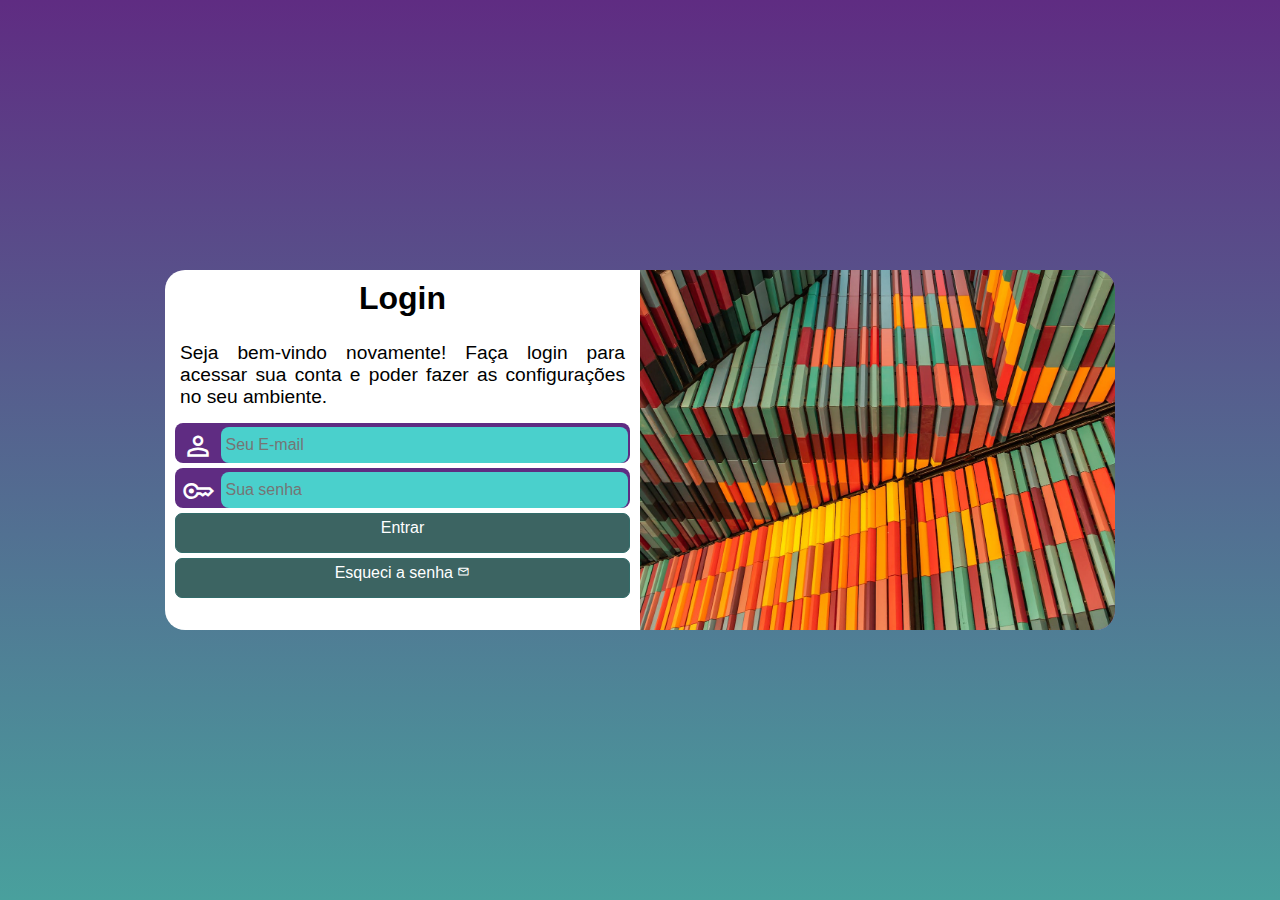
<file: index.html>
<!DOCTYPE html>
<html lang="en">
<head>
    <meta charset="UTF-8">
    <meta name="viewport" content="width=device-width, initial-scale=1.0">
    <link rel="stylesheet" href="https://fonts.googleapis.com/css2?family=Material+Symbols+Outlined:opsz,wght,FILL,GRAD@20..48,100..700,0..1,-50..200" />
    <link rel="stylesheet" href="estilos/style.css">
    <link rel="stylesheet" href="estilos/media-query.css">
    <title>Login Page</title>
</head>
<body>
    <main>
        <section id="login">
            <div id="imagem">
                <!-- Aqui vai a imagem na CSS -->
            </div>
            <div id="formulario">
                <h1>Login</h1>
                <p>Seja bem-vindo novamente! Faça login para acessar sua conta e poder fazer as configurações no seu ambiente.</p>
                <form action="login.php" method="post" autocomplete="on">
                    <div class="campo">
                        <span class="material-symbols-outlined">person</span>
                        <input type="email" name="login" id="ilogin" placeholder="Seu E-mail" autocomplete="email" required maxlength="30">
                        <label for="ilogin">Login</label>
                    </div>
                    <div class="campo">
                        <span class="material-symbols-outlined">key</span>
                        <input type="password" name="senha" id="isenha" placeholder="Sua senha" autocomplete="current-password" required minlength="8" maxlength="20">
                        <label for="isenha">Senha</label>
                    </div>
                    <a href="sucess.html" class="botao">
                        Entrar
                    </a>
                    <a href="esqueci_a_senha.html" class="botao">
                        Esqueci a senha <span class="material-symbols-outlined">mail</span>
                    </a>
                </form>
            </div>
        </section>
    </main>
</body>
</html>
</file>
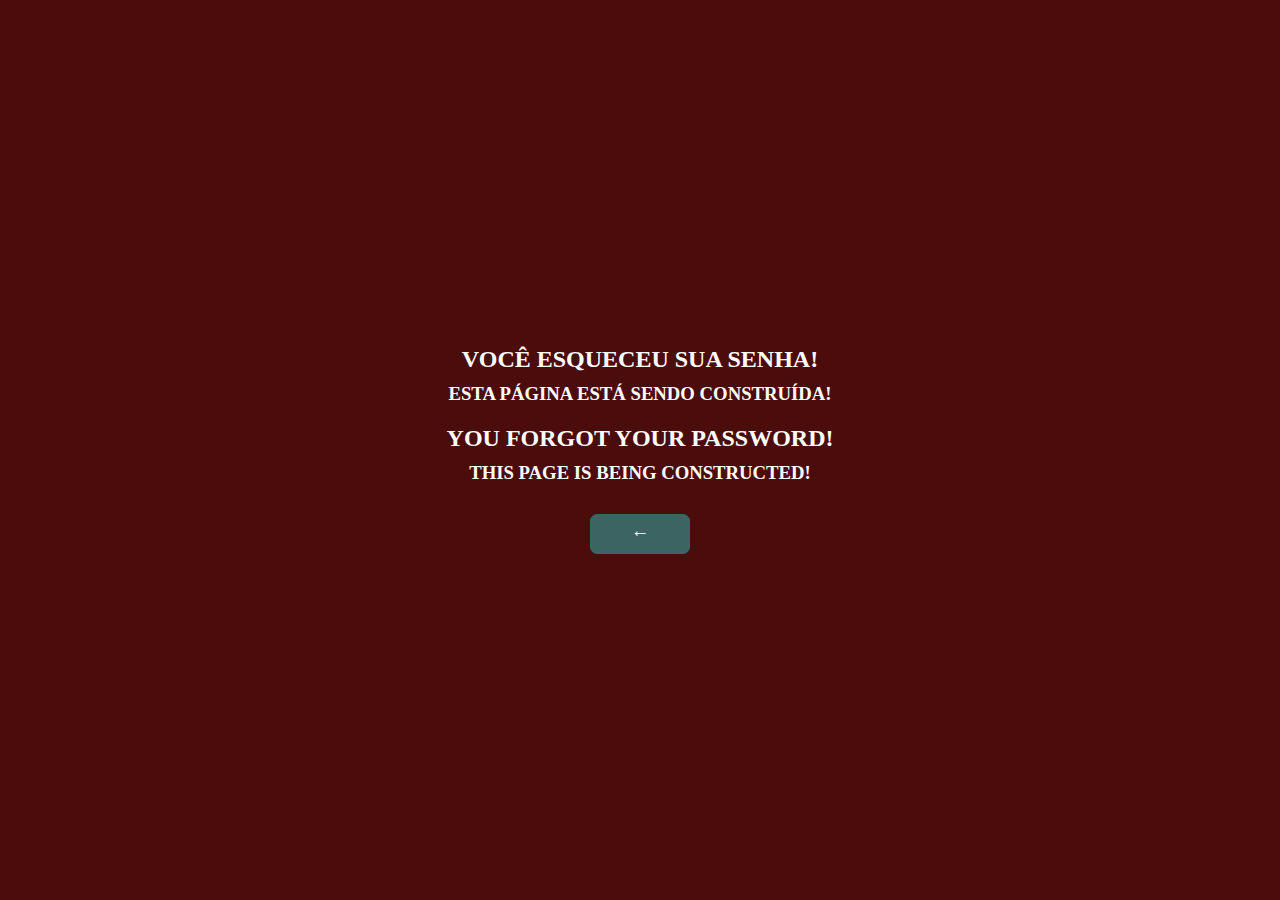
<file: esqueci_a_senha.html>
<!DOCTYPE html>
<html lang="pt-BR">
<head>
    <meta charset="UTF-8">
    <meta name="viewport" content="width=device-width, initial-scale=1.0">
    <title>Login Page</title>
    <style>
        * {
            margin: 0px;
            padding: 0px;
            text-decoration: none;
        }

        #msg_container {
            display: flex;
            flex-direction: column;
            align-items: center;
            justify-content: center;
            width: 100%;
            height: 100vh;
            background-color: rgb(75, 12, 12);
            
        }

        h2 {
            color: white;
            margin-bottom: 10px;
        }


        h3 {
            color: white;
            margin-bottom: 20px;
        }

        #btn_voltar {
            display: block;
            text-align: center;
            justify-content: center;
            align-items: center;
            font-size: 1em;
            width: 100px;
            height: 40px;
            padding-top: 5px;
            margin-top: 10px;
            background-color: #3c6462;
            color: rgb(0, 0, 0);
            border: 1px solid #326c6a;
            border-radius: 7px;
            text-decoration: none;
        }

        #btn_voltar:hover {
            background-color: #326c6a;
        }
    </style>
</head>
<body>
    <div id="msg_container">
        <h2>VOCÊ ESQUECEU SUA SENHA!</h2>
        <h3>ESTA PÁGINA ESTÁ SENDO CONSTRUÍDA!</h3>
        <h2>YOU FORGOT YOUR PASSWORD!</h2>
        <h3>THIS PAGE IS BEING CONSTRUCTED!</h3>
        <a href="index.html">
            <button id="btn_voltar"><h3>&#8592;</h3></button>
        </a>
        
    </div>
</body>
</html>
</file>
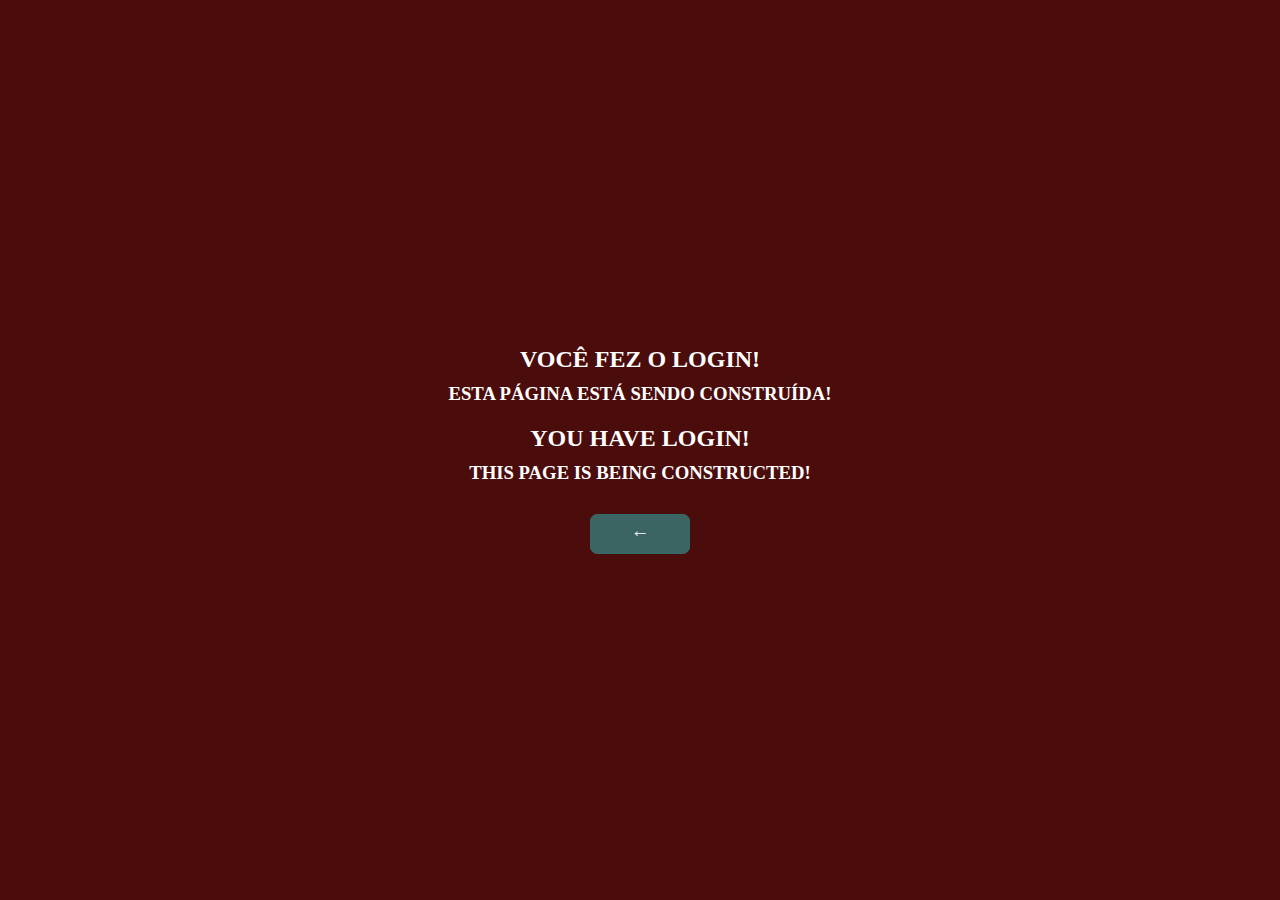
<file: sucess.html>
<!DOCTYPE html>
<html lang="pt-BR">
<head>
    <meta charset="UTF-8">
    <meta name="viewport" content="width=device-width, initial-scale=1.0">
    <title>Login Page</title>
    <style>
        * {
            margin: 0px;
            padding: 0px;
            text-decoration: none;
        }

        #msg_container {
            display: flex;
            flex-direction: column;
            align-items: center;
            justify-content: center;
            width: 100%;
            height: 100vh;
            background-color: rgb(75, 12, 12);
            
        }

        h2 {
            color: white;
            margin-bottom: 10px;
        }


        h3 {
            color: white;
            margin-bottom: 20px;
        }

        #btn_voltar {
            display: block;
            text-align: center;
            justify-content: center;
            align-items: center;
            font-size: 1em;
            width: 100px;
            height: 40px;
            padding-top: 5px;
            margin-top: 10px;
            background-color: #3c6462;
            color: rgb(0, 0, 0);
            border: 1px solid #326c6a;
            border-radius: 7px;
            text-decoration: none;
        }

        #btn_voltar:hover {
            background-color: #326c6a;
        }
    </style>
</head>
<body>
    <div id="msg_container">
        <h2>VOCÊ FEZ O LOGIN!</h2>
        <h3>ESTA PÁGINA ESTÁ SENDO CONSTRUÍDA!</h3>
        <h2>YOU HAVE LOGIN!</h2>
        <h3>THIS PAGE IS BEING CONSTRUCTED!</h3>
        <a href="index.html">
            <button id="btn_voltar"><h3>&#8592;</h3></button>
        </a>
        
    </div>
</body>
</html>
</file>
<file: estilos/style.css>
@charset "UTF-8";

/* PALHETA DE CORES

    VERDE #49a09d 
    LILÁS: #5f2c82

*/
* {
    font-family: -apple-system, BlinkMacSystemFont, 'Segoe UI', Roboto, Oxygen, Ubuntu, Cantarell, 'Open Sans', 'Helvetica Neue', sans-serif;
    padding: 0px;
    margin: 0px;
    box-sizing: border-box;
}

body, html {
    background-color: #5f2c82;
    width: 100vw;
    height: 100vh;
}

main {
    position: relative;
    width: 100vw;
    height: 100vh;
}

section#login{
    position: absolute;
    top: 50%;
    left: 50%;
    transform: translate(-50%,-50%);
    overflow:hidden; /*Tudo que estiver fora da área da div, será oculto*/

    background-color: white;
    width: 250px;
    height: 500px;
    border-radius: 20px;
    box-shadow: 0px 0px 0px rgba(0, 0, 0, 0.450);

    transition: width .2s, height .2s;
    transition-timing-function: ease; 
    
}

section#login > div#imagem {
    display: block;
    height: 200px;
    background: #5f2c82 url(../imagens/pattern.jpg) no-repeat;
    background-size: cover;
    background-position: left bottom;
}

section#login > div#formulario {
    display: block;
    padding: 10px;
}

section#login > div#formulario > h1 {
    text-align: center;
    padding-bottom: 10px
}

section#login > div#formulario > p {
    font-size: 0.8em;
    text-align: justify;
    padding: 5px;
}

div.campo {
    background-color: #5f2c82;
    border: 2px solid #602c8200;
    display: block;
    width: 100%;
    height: 40px;
    border-radius: 8px;
    margin: 5px 0px;
}

div.campo > label {
    display: none;
}

div.campo > span {
    color: white;
    font-size: 2em;
    width: 40px;
    padding: 5px;
}

div.campo > input {
    background-color: #4ad0cc;
    font-size: 1em;
    width: calc(100% - 44.5px);
    height: 100%;
    border: 0px;
    border-radius: 8px;
    padding: 4px;
    transform: translateY(-12px);
}

div.campo input:focus-within {
    background-color: white;
}

form > input[type=submit] {
    display: block;
    font-size: 1em;
    width: 100%;
    height: 40px;
    margin-top: 5px;
    background-color: #4ad0cc;
    color: white;
    border: 1px solid #326c6a;
    border-radius: 7px;
    cursor: pointer;
}
form > input[type=submit]:hover {
    background-color: #3c6462;
}

form > a.botao {
    display: block;
    text-align: center;
    font-size: 1em;
    width: 100%;
    height: 40px;
    padding-top: 5px;
    margin-top: 5px;
    background-color: #3c6462;
    color: white;
    border: 1px solid #326c6a;
    border-radius: 7px;
    text-decoration: none;
}

form > a.botao:hover {
    background-color: #326c6a;
}

form > a.botao > span {
    font-size: 0.8em;
}
</file>
<file: estilos/media-query.css>
@charset "UTF-8";

/* 
Typical Devices Breakpoint 
    Extra small = -600px 
    Small devices = 600px até 768px
    Medium devices = 768px até 992px
    Large devices = 992px até 1200px
    Extra large devices = +1200px 
*/

/* 
PALHETA DE CORES
    VERDE #49a09d 
    LILÁS: #5f2c82
*/

@media screen and (min-width: 768px) and (max-width: 992px) {
    body {
        background-image: linear-gradient(to top, #49a09d, #5f2c82);
    }

    section#login {
        width: 80vw;
        max-height: 80vh;
        height: 300px;
    }

    section#login > div#imagem {
        width: 30%;
        height: 100%;
        float: left;
    }

    section#login > div#formulario {
        float: right;
        width: 70%;
    }

    section#login > div#formulario > p {
        font-size: 1em;
    }
}

@media screen and (min-width: 992px) {

    body {
        background-image: linear-gradient(to top, #49a09d, #5f2c82);
    }

    section#login {
        width: 950px;
        height: 360px;
        background-image: linear-gradient(to top, );
    }
    section#login > div#imagem {
        float: right;
        width: 50%;
        height: 100%;
    }

    section#login > div#formulario {
        float: left;
        width: 50%;

    }

    section#login > div#formulario > p {
        font-size: 1.2em;
        margin: 10px 0px;
    }
}
</file>
